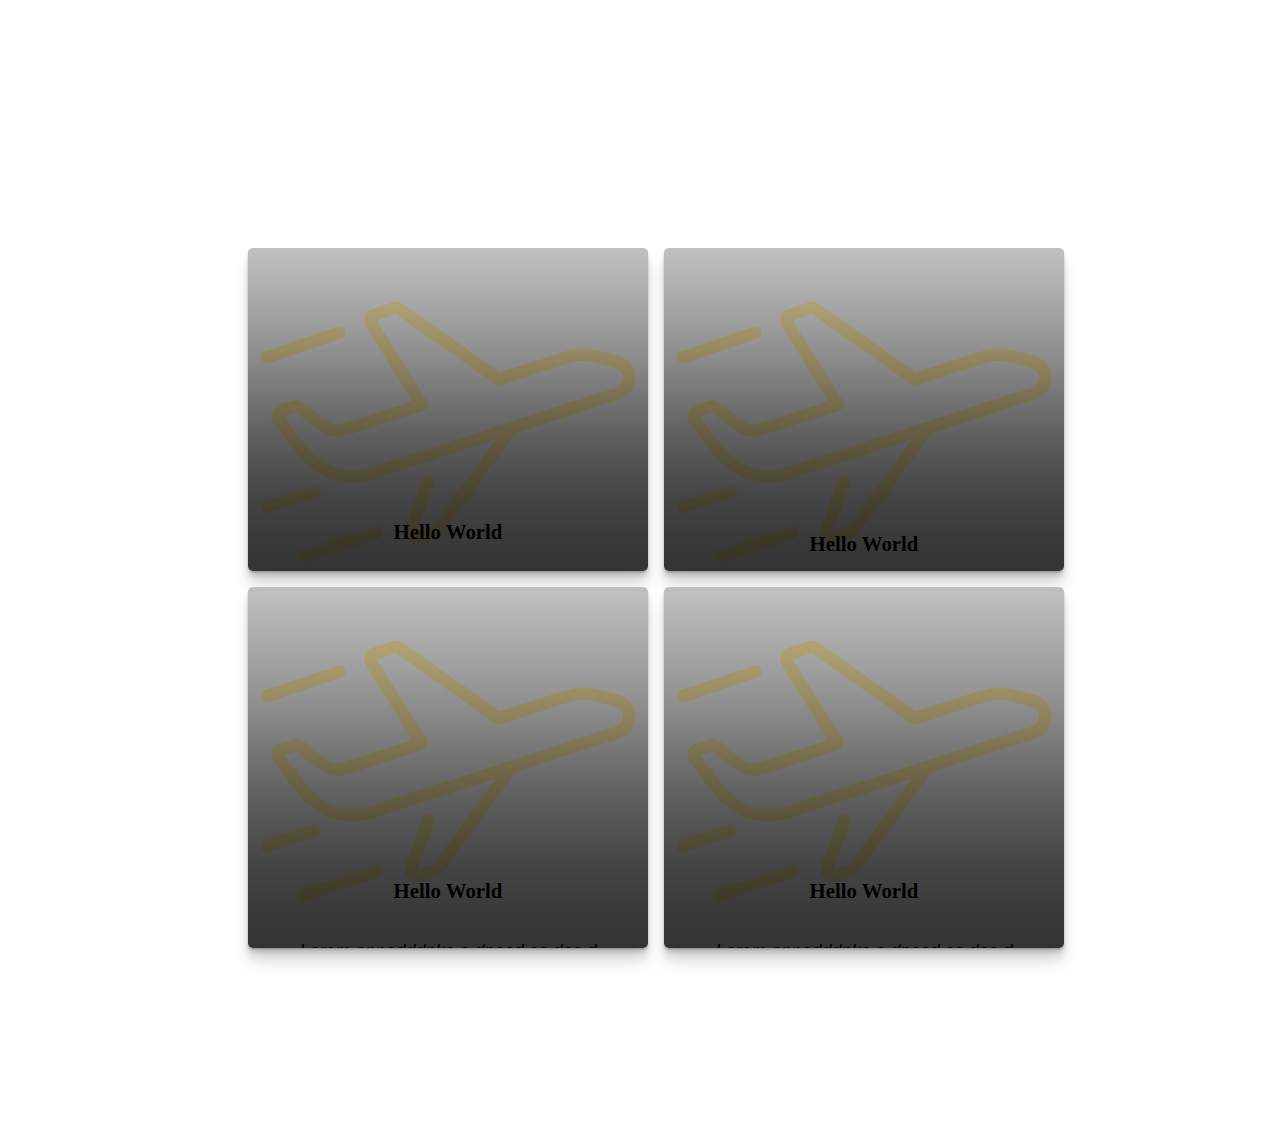
<file: card.html>
<!DOCTYPE html>
<html lang="en" >
<head>
  <meta charset="UTF-8">
  <title>Document</title>
  <meta name="viewport" content="width=device-width, initial-scale=1">
<link rel="stylesheet" href="cardstyle.css">

</head>
<body>

<div class="page-content">
  <div class="card">
    <div class="content">
      <h2 class="title">Hello World</h2>
      <p class="copy">Lorem annadddnka  a dnasd as das d aksdasd ka d</p>
      <button class="btn">Know more</button>
    </div>
  </div>
  <div class="card">
    <div class="content">
      <h2 class="title">Hello World</h2>
      <p class="copy">Lorem annadddnka  a dnasd as das d aksdasd ka d aksdasd ka d sdcsdbcsbdbsdcskd </p>
      <button class="btn">Know more</button>
    </div>
  </div>
  <div class="card cd">
    <div class="content">
      <h2 class="title">Hello World</h2>
      <p class="copy">Lorem annadddnka  a dnasd as das d aksdasd ka d</p>
      <button class="btn">Know more</button>
    </div>
  </div>
  <div class="card cd">
    <div class="content">
      <h2 class="title">Hello World</h2>
      <p class="copy">Lorem annadddnka  a dnasd as das d aksdasd ka d</p>
      <button class="btn">Know more</button>
    </div>
  </div>
</div>
  
</body>
</html>
</file>
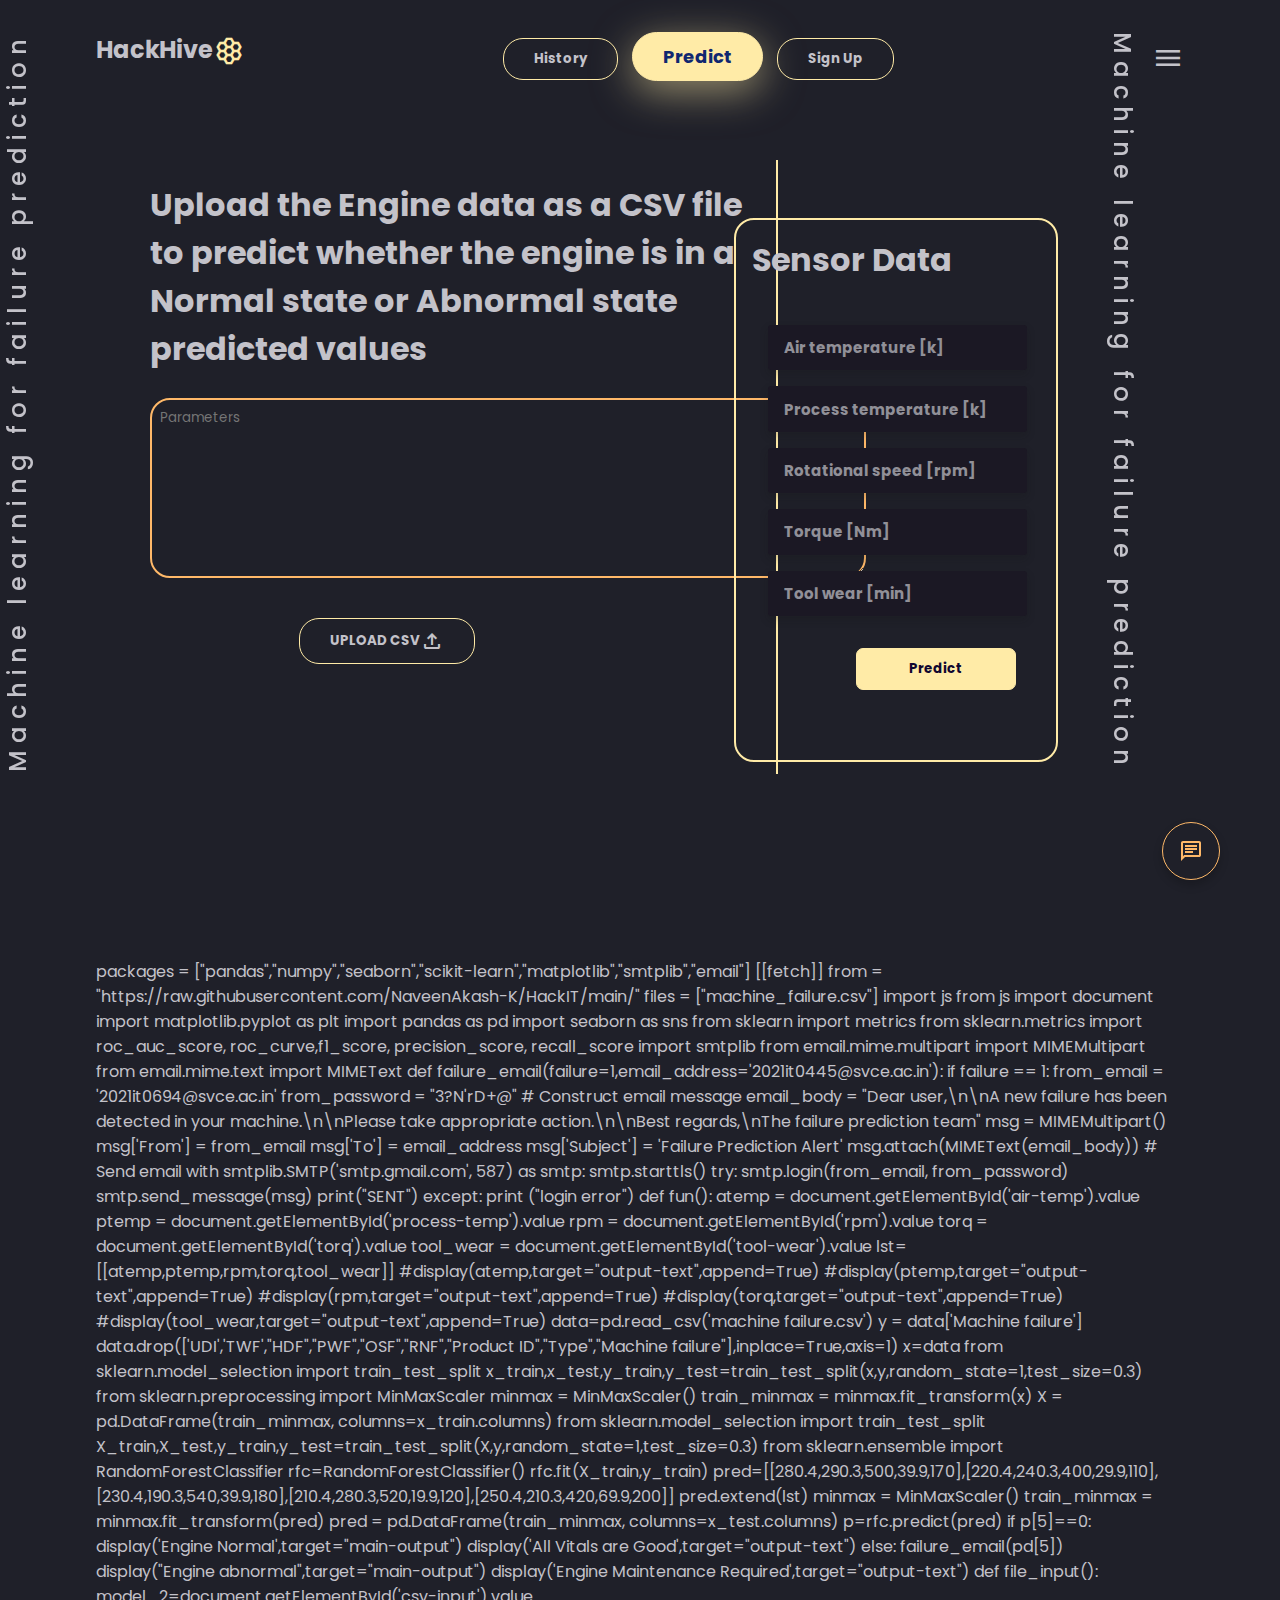
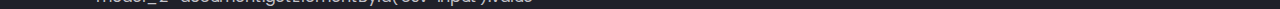
<file: predict.html>
<html lang="en">

<head>
   <meta name="viewport" content="width=device-width, initial-scale=1.0">
   <link rel="stylesheet" href="indexstyle.css">
   <link rel="stylesheet"
      href="https://fonts.googleapis.com/css2?family=Material+Symbols+Outlined:opsz,wght,FILL,GRAD@48,500,0,0" />

   <link rel="stylesheet" href="https://pyscript.net/latest/pyscript.css" />
   <script defer src="https://pyscript.net/latest/pyscript.js"></script>
   <title>About Page</title>

</head>

<body id="body">

   <div class='cursor' id="cursor"></div>
   <div class="fixed-left">
      <p class="fixed-left-text">Machine learning for failure prediction</p>
   </div>
   <div class="fixed-right">

      <p class="fixed-right-text">Machine learning for failure prediction</p>
   </div>
   <nav>
      <div>
         <h2>HackHive<span class="material-symbols-outlined"
               style="vertical-align: middle; font-size: 2rem; color: #ffeba7;">
               hive
            </span></h2>
      </div>
      <div>
         <a href=""><button class="navbtn">History</button></a>
         <a href=""><button class="navbtn navbig">Predict</button></a>
         <a href="./login.html"><button class="navbtn">Sign Up</button></a>
      </div>
      <div>
         <div id="mySidepanel" class="sidepanel">
            <a href="./index.html">Home</a>
            <a href="#">Services</a>
            <a href="#">Clients</a>
            <a href="#">Contact</a>
         </div>

         <button class="openbtn" id="menu-btn" onclick="Nav()"><span class="material-symbols-outlined"
               id="menu-open-close-btn" style="font-size: 2rem;  color: #c3c2c9;">menu</span></button>
      </div>
   </nav>
   <div class="main">
      <div class="csv">
         <H1>Upload the Engine data as a CSV file
            <br> to predict whether the engine is in a<br>Normal state or Abnormal state <br>predicted values
         </H1>
         <br>
         <textarea type="text" id="csv-input" placeholder="Parameters" rows="8" cols="60" style="background: transparent; padding: 0.5rem; border: 2px solid #ffb969; border-radius: 20px;"></textarea> <br><br>
         &emsp;&emsp;&emsp;&emsp;&emsp;&emsp;&emsp;&emsp;&emsp;<button class="upload" style="margin-top:2%" py-onClick="file_input()">UPLOAD CSV<span class="material-symbols-outlined"
               style="vertical-align: middle;">upload</span></button>
      </div>
      <hr class="hr-line">
      <div class="login-section">
         <form action="" class="form">
            <h1>Sensor Data</h1><br>
            <input type="text" placeholder="Air temperature [k]" id="air-temp">
            <input type="text" placeholder="Process temperature [k]" id="process-temp">
            <input type="text" placeholder="Rotational speed [rpm]" id="rpm">
            <input type="text" placeholder="Torque [Nm]" id="torq">
            <input type="text" placeholder="Tool wear [min]" id="tool-wear">
            <!-- <input class="formsubmit" type="submit" value="Predict" onclick="alert('Your information is safe with us')" name="" id=""> -->
            
         </form>
         <button class="formsubmit" py-onClick="fun()">Predict</button>
      </div>
   </div><br><br><br>
   <center>
   <div id="py-output">
      <h1 id="main-output"></h1>
      <h3 id="output-text"></h3>
   </div>
   </center>   
   <div id="chatbot">
      <iframe width="350" height="430" allow="microphone;" src="https://console.dialogflow.com/api-client/demo/embedded/27d073ae-cc39-49c3-abe5-b29608a2f99c"></iframe>
      </div>
      <button id="open-chat"><span class="material-symbols-outlined" style="vertical-align: middle; color: #ffb969;" onclick="openchat();">
         chat
         </span></button>

   <py-config>
      packages = ["pandas","numpy","seaborn","scikit-learn","matplotlib","smtplib","email"]
      [[fetch]]
      from = "https://raw.githubusercontent.com/NaveenAkash-K/HackIT/main/"
      files = ["machine_failure.csv"]
   </py-config>

   <py-script>

      import js
      from js import document
      import matplotlib.pyplot as plt
      import pandas as pd
      import seaborn as sns
      from sklearn import metrics
      from sklearn.metrics import roc_auc_score, roc_curve,f1_score, precision_score, recall_score
      import smtplib
      from email.mime.multipart import MIMEMultipart
      from email.mime.text import MIMEText
      def failure_email(failure=1,email_address='2021it0445@svce.ac.in'):
         if failure == 1:
            from_email = '2021it0694@svce.ac.in'
            from_password = "3?N'rD+@"
            # Construct email message
            email_body = "Dear user,\n\nA new failure has been detected in your machine.\n\nPlease take appropriate action.\n\nBest regards,\nThe failure prediction team"
            msg = MIMEMultipart()
            msg['From'] = from_email
            msg['To'] = email_address
            msg['Subject'] = 'Failure Prediction Alert'
            msg.attach(MIMEText(email_body))

            # Send email
            with smtplib.SMTP('smtp.gmail.com', 587) as smtp:
               smtp.starttls()
               try:
                  smtp.login(from_email, from_password)
                  smtp.send_message(msg)
                  print("SENT")
               except:
                  print ("login error")

      def fun():
         atemp = document.getElementById('air-temp').value
         ptemp = document.getElementById('process-temp').value
         rpm = document.getElementById('rpm').value
         torq = document.getElementById('torq').value
         tool_wear = document.getElementById('tool-wear').value

         lst=[[atemp,ptemp,rpm,torq,tool_wear]]


         #display(atemp,target="output-text",append=True)
         #display(ptemp,target="output-text",append=True)
         #display(rpm,target="output-text",append=True)
         #display(torq,target="output-text",append=True)
         #display(tool_wear,target="output-text",append=True)

         data=pd.read_csv('machine failure.csv')
         y = data['Machine failure']
         data.drop(['UDI','TWF',"HDF","PWF","OSF","RNF","Product ID","Type","Machine failure"],inplace=True,axis=1)
         x=data
         from sklearn.model_selection import train_test_split
         x_train,x_test,y_train,y_test=train_test_split(x,y,random_state=1,test_size=0.3)
         from sklearn.preprocessing import MinMaxScaler
         minmax = MinMaxScaler()
         train_minmax = minmax.fit_transform(x)
   
         X = pd.DataFrame(train_minmax, columns=x_train.columns)
         from sklearn.model_selection import train_test_split
         X_train,X_test,y_train,y_test=train_test_split(X,y,random_state=1,test_size=0.3)
         from sklearn.ensemble import RandomForestClassifier
   
         rfc=RandomForestClassifier()
         rfc.fit(X_train,y_train)
         pred=[[280.4,290.3,500,39.9,170],[220.4,240.3,400,29.9,110],[230.4,190.3,540,39.9,180],[210.4,280.3,520,19.9,120],[250.4,210.3,420,69.9,200]]
         pred.extend(lst)
   
         minmax = MinMaxScaler()
         train_minmax = minmax.fit_transform(pred)
         pred = pd.DataFrame(train_minmax, columns=x_test.columns)
         p=rfc.predict(pred)
         if p[5]==0:
            display('Engine Normal',target="main-output")
            display('All Vitals are Good',target="output-text")
         else:
            failure_email(pd[5])
            display("Engine abnormal",target="main-output")
            display('Engine Maintenance Required',target="output-text")
   
      def file_input():
         model_2=document.getElementById('csv-input').value
         
      </py-script>
      
      
   </py-script>
   <script src="./index.js"></script>

</body>

</html>
</file>
<file: cardstyle.css>
@import url("https://fonts.googleapis.com/css?family=Cardo:400i|Rubik:400,700&display=swap");
:root {
  --d: 700ms;
  --e: cubic-bezier(0.19, 1, 0.22, 1);
}


.page-content {
  display: grid ;
  grid-template-columns:1fr 1fr;
  grid-gap: 1rem 3rem;
  padding: 15rem;
  margin: 0 auto;
}

.cd{
  height: 110%;
}

.card {
  position: relative;
  display: flex;
  align-items: center;
  justify-content: center;
  overflow: hidden;
  padding: 1rem;
  width: 100%;
  text-align: center;
  color: rgb(0, 0, 0);
  background-color: whitesmoke;
  box-shadow: 0 1px 1px rgba(0, 0, 0, 0.1), 0 2px 2px rgba(0, 0, 0, 0.1), 0 4px 4px rgba(0, 0, 0, 0.1), 0 8px 8px rgba(0, 0, 0, 0.1), 0 16px 16px rgba(0, 0, 0, 0.1);
  border-radius: 5px;
}

.card:before {
  content: "";
  position: absolute;
  top: 0;
  left: 0;
  width: 100%;
  height: 110%;
  background-size: cover;
  background-position: 0 0;
  transition: transform calc(var(--d) * 1.5) var(--e);
  pointer-events: none;
}
.card:after {
  content: "";
  display: block;
  position: absolute;
  top: 0;
  left: 0;
  width: 100%;
  height: 200%;
  background-image: linear-gradient(to bottom, rgba(0, 0, 0, 0) 0%, rgba(0, 0, 0, 0.009) 11.7%, rgba(0, 0, 0, 0.034) 22.1%, rgba(0, 0, 0, 0.072) 31.2%, rgba(0, 0, 0, 0.123) 39.4%, rgba(0, 0, 0, 0.182) 46.6%, rgba(0, 0, 0, 0.249) 53.1%, rgba(0, 0, 0, 0.32) 58.9%, rgba(0, 0, 0, 0.394) 64.3%, rgba(0, 0, 0, 0.468) 69.3%, rgba(0, 0, 0, 0.54) 74.1%, rgba(0, 0, 0, 0.607) 78.8%, rgba(0, 0, 0, 0.668) 83.6%, rgba(0, 0, 0, 0.721) 88.7%, rgba(0, 0, 0, 0.762) 94.1%, rgba(0, 0, 0, 0.79) 100%);
  transform: translateY(-50%);
  transition: transform calc(var(--d) * 2) var(--e);
}
.card:nth-child(1):before,.card:nth-child(2):before,.card:nth-child(3):before,.card:nth-child(4):before {
  background-image: url(svgviewer-output.svg);
}


.content {
  position: relative;
  display: flex;
  flex-direction: column;
  align-items: center;
  padding: 2rem;
  transition: transform var(--d) var(--e);
  z-index: 1;
}

.title {
  font-size: 1.3rem;
  font-weight: bold;
  line-height: 1.2;
  text-align: center;
}

.copy {
  font-family: sans-serif;
  font-size: 1.125rem;
  font-style: italic;
  line-height: 1.35;
}

.btn {
  cursor: pointer;
  margin-top: 1.5rem;
  padding: 0.75rem 1.5rem;
  font-size: 0.65rem;
  font-weight: bold;
  color: white;
  background-color: black;
  border: none;
  border-radius: 1rem;
}
.btn:hover {
  background-color: #ffb969;
  color: #000000;
}
  .content {
    transform: translateY(calc(100% - 4.5rem));
  }


  .card:hover:before,
.card:focus-within:before {
    transform: translateY(-4%);
  }

  .card:hover .content,
.card:focus-within .content {
    transform: translateY(0);
  }
</file>
<file: indexstyle.css>
@import url('https://fonts.googleapis.com/css2?family=Arvo&display=swap');
@import url('https://fonts.googleapis.com/css?family=Poppins:400,500,600,700,800,900');

.cursor {
    position: fixed;
    border-radius: 50%;
    transform: translateX(-50%) translateY(-50%);
    pointer-events: none;
    left: -100px;
    top: 50%;
    mix-blend-mode: difference;
    background-color: transparent;
    z-index: 10000;
    border: 2px solid #ffeba7;
    height: 25px;
    width: 25px;
    transition: all 300ms ease-out;
}


* {
    padding: 0;
    margin: 0;
    color: #c3c2c9;
    font-family: 'Poppins', sans-serif;

}


.fixed-right {
    position: fixed;
    right: 0px;
    font-size: x-large;
    top: 2rem;
}

.fixed-left {
    position: fixed;
    left: 0px;
    font-size: x-large;
    top: 2rem;
}

.fixed-left-text {
    transform: rotate(180deg);
    writing-mode: vertical-lr;
    letter-spacing: 7px;
    font-weight: 500;
}

.fixed-right-text {
    writing-mode: vertical-lr;
    letter-spacing: 7px;
    font-weight: 500;
}

body {
    background-color: #1f2029;
    padding: 0 6rem 0 6rem;

}

nav {
    display: flex;
    justify-content: space-between;
    padding: 2rem 0 2.2rem 0;

}

.navbtn,.upload {
    border: 1px solid #ffeba7;
    border-radius: 20px;
    background-color: transparent;
    font-weight: 700;
    padding: 10px 30px 10px 30px;
    transition: all 0.2s ease;
    margin: 0px 5px 0 5px;
}

.navbtn:hover,.upload:hover {
    background-color: #ffeba7;
    box-shadow: 0px 10px 40px 0px #ffeaa75a;
    color: #102770;
}

.navbig {
    background-color: #ffeba7;
    color: #102770;
    font-size: large;
    border-radius: 30px;
    box-shadow: 0px 10px 40px 0px #ffeaa78a;
}

.navbig:hover {
    border: 1px solid #102770;
    background-color: #102770;
    color: #ffeba7;
    box-shadow: 0px 10px 40px 0px #102770;

}

.sidepanel {
    height: 0px;
    width: max-content;
    position: fixed;
    font-size: larger;
    background-color: transparent;
    overflow: hidden;
    margin: 75px 0px 0 0;
    transition: all 0.5s ease;
    position: absolute;
    top: 0px;
    right: 75px;
}


.sidepanel a {
    padding: 5px 8px 0px 32px;
    text-decoration: none;
    font-weight: 600;
    color: #818181;
    display: block;
    transition: 0.3s;
}

.sidepanel a:hover {
    color: #ffeba7;
}


.openbtn {
    font-size: 20px;
    cursor: pointer;
    margin: 10px 0px 0 0;
    border: none;
    float: right;
    background-color: transparent;
    color: white;
}

.x-sign {
    color: black;
    margin-top: 5px;
}

.openbtn:hover {
    background-color: transparent;
}


.main {
    height: calc(100vh/1.1);
}

.main-head {
    color: #ffeba7;
    font-size: 4.9rem;
}

.flight-logo {
    /* box-shadow: 0px 10px 40px 0px #ffeaa78a; */
    filter: drop-shadow(0px 0px 20px #ffeaa7a6);
}

/* What We DO */
.what-we-do {
    margin-top: 2rem;
    text-align: center;
    display: grid;
    grid-template-columns: auto auto auto auto;
}

.what-we-do-container {
    margin: 3rem;
}

.what-we-do-icon {
    filter: drop-shadow(0px 0px 20px #ffeaa7a6);
    margin-bottom: 2rem;
}

/* Card */

:root {
    --d: 700ms;
    --e: cubic-bezier(0.19, 1, 0.22, 1);
}


.page-content {
    display: grid;
    grid-template-columns: 1fr 1fr;
    column-gap: 4rem;
    row-gap: 2rem;
    padding: 4rem 15rem 10rem 15rem;
    /* padding: 20rem; */
    margin: 0 auto;
}

.cd {
    height: 100%;
}

.card {
    height: 15rem;
    position: relative;
    display: flex;
    align-items: center;
    justify-content: center;
    overflow: hidden;
    padding: 1rem;
    width: 100%;
    text-align: center;
    color: rgb(0, 0, 0);
    background-color: transparent;
    box-shadow: 0 1px 1px rgba(0, 0, 0, 0.1), 0 2px 2px rgba(0, 0, 0, 0.1), 0 4px 4px rgba(0, 0, 0, 0.1), 0 8px 8px rgba(0, 0, 0, 0.1), 0 16px 16px rgba(0, 0, 0, 0.1);
    border-radius: 5px;
    border: 1px solid #ffb969;
    transition: all 0.3s ease;
}

.card:hover{
    box-shadow: 0px 0px 80px 0px #ffb96953;

}

.card:before {
    content: "";
    position: absolute;
    top: 0;
    left: 0;
    width: 100%;
    height: 110%;
    background-size: cover;
    background-position: 0 0;
    transition: transform calc(var(--d) * 1.5) var(--e);
    /* background-image: linear-gradient(to bottom, rgba(0, 0, 0, 0) 0%, rgba(0, 0, 0, 0.009) 11.7%, rgba(0, 0, 0, 0.034) 22.1%, rgba(0, 0, 0, 0.072) 31.2%, rgba(0, 0, 0, 0.123) 39.4%, rgba(0, 0, 0, 0.182) 46.6%, rgba(0, 0, 0, 0.249) 53.1%, rgba(0, 0, 0, 0.32) 58.9%, rgba(0, 0, 0, 0.394) 64.3%, rgba(0, 0, 0, 0.468) 69.3%, rgba(0, 0, 0, 0.54) 74.1%, rgba(0, 0, 0, 0.607) 78.8%, rgba(0, 0, 0, 0.668) 83.6%, rgba(0, 0, 0, 0.721) 88.7%, rgba(0, 0, 0, 0.762) 94.1%, rgba(0, 0, 0, 0.79) 100%); */
    /* background-color: rgb(9, 6, 20); */
    background:transparent;
    pointer-events: none;
}

.card:after {
    content: "";
    display: block;
    position: absolute;
    top: 0;
    left: 0;
    width: 100%;
    height: 200%;
    /* background-image: url('https://s3-us-west-2.amazonaws.com/s.cdpn.io/1462889/pat.svg'); */
    background-color: transparent;
    /* background-image: linear-gradient(to bottom, rgba(0, 0, 0, 0) 0%, rgba(0, 0, 0, 0.009) 11.7%, rgba(0, 0, 0, 0.034) 22.1%, rgba(0, 0, 0, 0.072) 31.2%, rgba(0, 0, 0, 0.123) 39.4%, rgba(0, 0, 0, 0.182) 46.6%, rgba(0, 0, 0, 0.249) 53.1%, rgba(0, 0, 0, 0.32) 58.9%, rgba(0, 0, 0, 0.394) 64.3%, rgba(0, 0, 0, 0.468) 69.3%, rgba(0, 0, 0, 0.54) 74.1%, rgba(0, 0, 0, 0.607) 78.8%, rgba(0, 0, 0, 0.668) 83.6%, rgba(0, 0, 0, 0.721) 88.7%, rgba(0, 0, 0, 0.762) 94.1%, rgba(0, 0, 0, 0.79) 100%); */
    transform: translateY(-50%);

    /* transition: transform calc(var(--d) * 2) var(--e); */
}


.card:nth-child(1):before{
    background-image: url(./engine.png);

}
.card:nth-child(4):before{
    background-image: url('./sp-removebg-preview.png')
}
.card:nth-child(3):before{
    background-image: url(./main-removebg-preview.png);

}
.card:nth-child(2):before {
    background-image: url(./data-removebg-preview\ \(1\).png);
}


.content {
    position: relative;
    display: flex;
    flex-direction: column;
    align-items: center;
    padding: 3rem;
    transition: transform var(--d) var(--e);
    z-index: 1;
}

.title {
    font-size: 1.3rem;
    font-weight: bold;
    line-height: 1.2;
    text-align: center;
    /* margin-bottom: rem; */
    /* padding-bottom: 4rem; */
}

.copy {
    margin-top: 2rem;
    font-size: 1.125rem;
    line-height: 1.35;
}

.btn {
    cursor: pointer;
    margin-top: 1.5rem;
    padding: 0.75rem 1.5rem;
    font-size: 0.65rem;
    font-weight: 600;
    color: white;
    background-color: black;
    border: none;
    border-radius: 20px;
    transition: all 0.3s ease;
}

.btn:hover {
    background-color: #ffb969;
    color: #102770;
    box-shadow: 0px 10px 40px 0px #ffeaa7a0;

}

.content {
    transform: translateY(calc(100% - 4.5rem));
}


.card:hover:before,
.card:focus-within:before {
    transform: translateY(-4%);
}

.card:hover .content,
.card:focus-within .content {
    transform: translateY(0);
}



/* faq */


.faq {
    width: 80%;
}

.tab-button {
    font-weight: 600;
    width: 100%;
    border-radius: 5px;
    font-size: medium;
    background: #2a2b38;
    border: none;
    text-align: start;
    padding: 15px;
    margin: 10px 0 10px 0;
    cursor: pointer;
    box-shadow: 0 0 20px rgba(0, 0, 0, 0.3);
}

.tab-panel {
    background: #2a2b38;
    border-radius: 5px;
    height: 0;

    margin: 0px 0rem 0 0rem;
    width: 100%;
    overflow: hidden;
    transition: height 0.3s, padding 0.3s;
}

.tab-text {
    padding: 15px;
}

.rotate {
    transform: rotate(180deg);
    transition: transform 0.3s ease-in-out;
}


/* predict */
.login-section {
    background-image: url('https://s3-us-west-2.amazonaws.com/s.cdpn.io/1462889/pat.svg');
    position: absolute;
    top: 50%;
    left: 50%;
    transform: translate(-50%, -50%);
    position: absolute;
    margin-top: 40px;
    margin-bottom: 50px;
    /* backdrop-filter: blur(4px); */
    border: 2px solid #ffeba7;
    border-radius: 20px;
    width: 25%;
    height: 60%;
}

.form {
    padding: 1rem 1rem 1rem 1rem;

}


.form>input{
    border: 0.5px #c2255c solid;
    margin-left: 1rem;
    width:90%;
    font-size: 15px;
    margin-top: 1rem;
    padding: 0.7rem 1rem 0.7rem 1rem;
    color: #fdfcff;
    font-weight: bold;
    border-radius: 3px;
    background-color: #1b1824;
    border: none;
    -webkit-transition: all 200ms linear;
    transition: all 200ms linear;
    box-shadow: 0 4px 8px 0 rgba(21, 21, 21, .2);
}

.formsubmit{
    width:10rem;
    outline: none;
    border-radius: 7px;
    border:1px solid #ffeba7;
    background-color:#ffeba7 ;
    color:#100730;
    font-weight: 700;
    padding: 10px 30px 10px 30px;
    transition: all 0.2s ease;
    margin: 5% 20px 0 120px;

}


.formsubmit:hover {
    color: #ffeba7;;
    background-color:#102770;
}

.form input:-ms-input-placeholder {
    color: #c4c3ca;
    opacity: 0.7;
    -webkit-transition: all 200ms linear;
    transition: all 200ms linear;
}

.form input::-moz-placeholder {
    color: #c4c3ca;
    opacity: 0.7;
    -webkit-transition: all 200ms linear;
    transition: all 200ms linear;
}

.form input:-moz-placeholder {
    color: #c4c3ca;
    opacity: 0.7;
    -webkit-transition: all 200ms linear;
    transition: all 200ms linear;
}

.form input::-webkit-input-placeholder {
    color: #c4c3ca;
    opacity: 0.7;
    -webkit-transition: all 200ms linear;
    transition: all 200ms linear;
}

.form input:focus:-ms-input-placeholder {
    opacity: 0;
    -webkit-transition: all 200ms linear;
    transition: all 200ms linear;
}

.form input:focus::-moz-placeholder {
    opacity: 0;
    -webkit-transition: all 200ms linear;
    transition: all 200ms linear;
}

.form input:focus:-moz-placeholder {
    opacity: 0;
    -webkit-transition: all 200ms linear;
    transition: all 200ms linear;
}

.form input:focus::-webkit-input-placeholder {
    opacity: 0;
    -webkit-transition: all 200ms linear;
    transition: all 200ms linear;
}

.main {
    display: flex;
    flex-wrap: wrap;
    max-height: 80vh;
    background-image: url('https://s3-us-west-2.amazonaws.com/s.cdpn.io/1462889/pat.svg');
  }
  
  .csv {
    margin-top: 6%;
    margin-left: 5%;
    flex-basis: 50%;
  }
  
  .login-section {
    flex-basis: 50%;
    margin-left: 20%;
  } 
.hr-line{
    height: 85%;
    margin-top:4%;
    margin-left:-90px;
    border:1px solid #ffeba7;
}

#main-output{
    color: #ffb969;
    font-size: 6rem;
    filter: drop-shadow(0px 0px 20px #ffeaa7a6);
}

#output-text{
    font-size: 2rem;
    filter: drop-shadow(0px 0px 20px #ffeaa7a6);
    color: #ffb969;
    margin: 0 0 3rem 0;

}

.card-data{
    background-image: url('./data-removebg-preview.png0');
}



/* team */

 .container2 {
    position: relative;
    display: flex;
    justify-content: center;
    align-items: center;
    flex-wrap: wrap;
  }
  .container2 .box {
    position: relative;
    width: 20rem;
    height: 20rem;
    margin: 3rem;
  }
  .container2 .box:hover .imgBox {
    transform: translate(-1.5rem, -1.5rem);
  }
  .container2 .box:hover .content2 {
    transform: translate(3.5rem, 3.5rem);
  }
  .imgBox {
    position: absolute;
    top: 0;
    left: 0;
    width: 100%;
    height: 100%;
    z-index: 2;
    transition: all 0.5s ease-in-out;
  }
  
  .imgBox img {
    width: 20rem;
    height: 20.2rem;
    object-fit: cover;
    resize: both;
  }
  
  .content2 {
    position: absolute;
    top: 0;
    left: 0;
    width: 100%;
    height: 100%;
    padding: 0.5rem;
    display: flex;
    justify-content: center;
    background-color: #fff;
    z-index: 1;
    align-items: flex-end;
    text-align: center;
    transition: 0.5s ease-in-out;
  }
  
  .content2 h2 {
    display: block;
    font-size: 2rem;
    color: #111;
    font-weight: 500;
    line-height: 2rem;
    letter-spacing: 1px;
  }
  
  .content2 span {
    color: #555;
    font-size: 1.4rem;
    font-weight: 300;
    letter-spacing: 2px;
  }
  .team-text
  {
    text-align: center;
    font-weight: bold;
    
  }

 /*footer*/
  footer{
    background:#0d0d0e;
    /* width:111%; */
    /* margin-left:-97px; */
    height:130%;
    display:grid;
    grid-template-columns: 1fr 2fr;
  }
  .img-foot{
    border:1px solid white;
    border-radius:10px;
    padding:3px;

  }
.footer-div1{
    margin:8% 0 0 5%;
}
.footer-div2{
    margin:2% 0 0 0%;
}
  .links{
    display:flex;
    justify-content: space-between;
    margin-left:45%;
    padding:2px;
    align-items: center;

  }

  /* chat bot */
  #chatbot{
        position: fixed;
        bottom: 20px;
        right: 140px;
        background-color: #f0f0f0;
        border-radius: 10px;
        box-shadow: 0 5px 10px rgba(0,0,0,0.2);
        z-index: 9999; /* Make sure the chatbot is on top of other elements */
        display: none;
  }

  #open-chat{
    position: fixed;
    bottom: 20px;
    right: 60px;
    background-color: #1f2029;
    border-radius: 10px;
    box-shadow: 0 5px 10px rgba(0,0,0,0.2);
    z-index: 9999; /* Make sure the chatbot is on top of other elements */
    padding: 1rem;
    border: 1px solid #ffb969;
    border-radius: 50px;
    transition: all 0.3s ease-in-out;
  }

  #open-chat:hover{
    filter: drop-shadow(0px 0px 20px #ffeaa7a6);

  }
</file>
